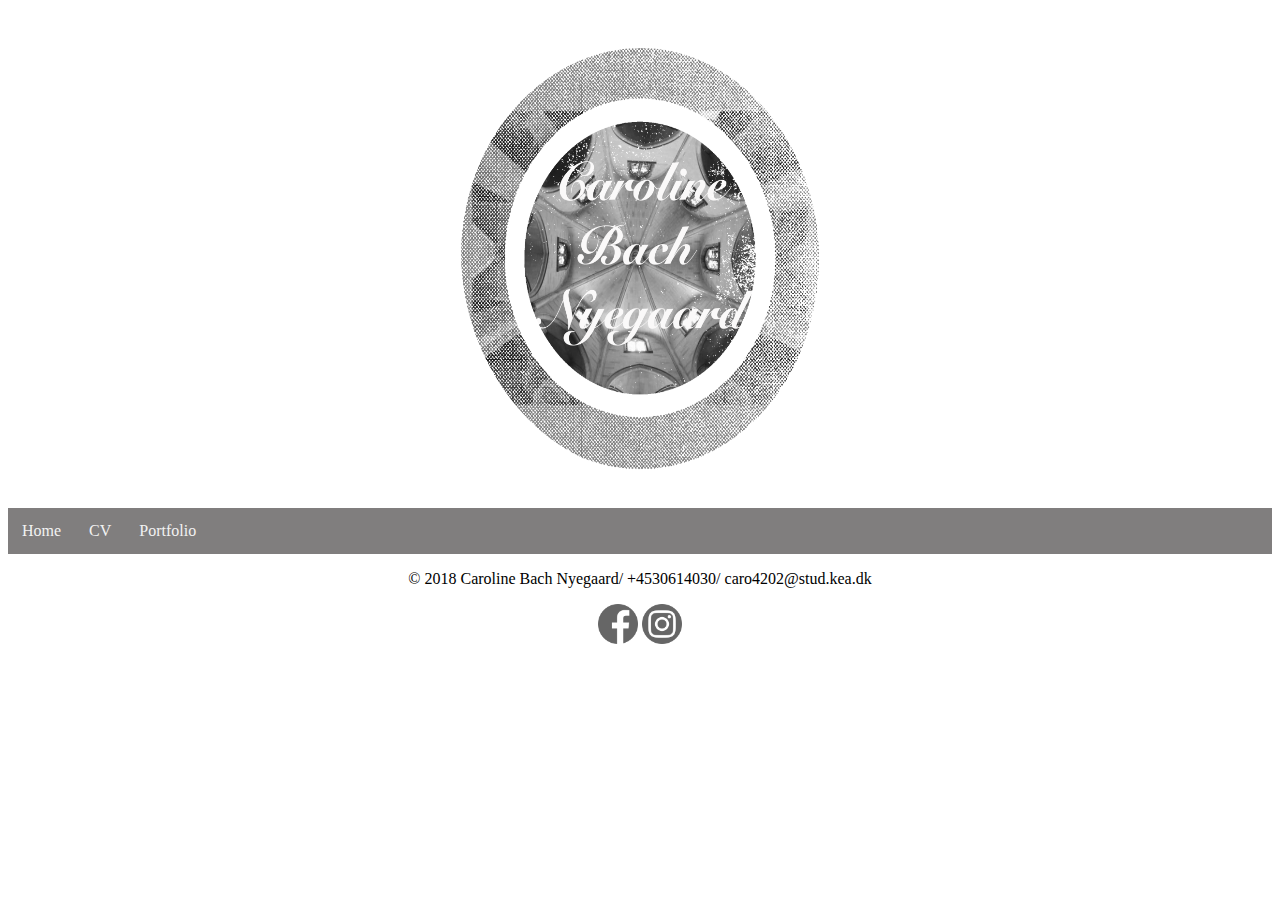
<file: Portfolio 1 semester/index.html>
<!DOCTYPE html>
<html lang="da">

<head>

    <meta charset="UTF-8">
    <title>Caroline Bach Nyegaard</title>
    <link rel="stylesheet" href="main.css" type="text/css">

</head>


<body>

    <header>
        <div class="all">
        </div>

        <nav class="hidden">

        </nav>

        <div class="logo"><img src="logo2.png" alt="logo" width="600" height="500"></div>
    </header>

    <div id="navbar">
        <a href="index.html">Home</a>
        <a href="cv.html">CV</a>
        <a href="portfolio.html">Portfolio</a>
    </div>


    <section id="tema1">

    </section>

    <section id="tema2">

    </section>

    <section id="tema3">

    </section>

    <script src="https://code.jquery.com/jquery-3.3.1.min.js"></script>
    <script src="portfolio.js"></script>




    <footer class="footer">
        <p>
            © 2018 Caroline Bach Nyegaard/ +4530614030/ caro4202@stud.kea.dk
        </p>
        <p>
            <a href="https://www.facebook.com/caroline.nyegaard" target="_blank"><img src="facebook1.png"></a>
            <a href="https://www.instagram.com/carolinebachn/" target="_blank"><img src="instagram1.png"></a>
        </p>
    </footer>
</body>

</html>
</file>
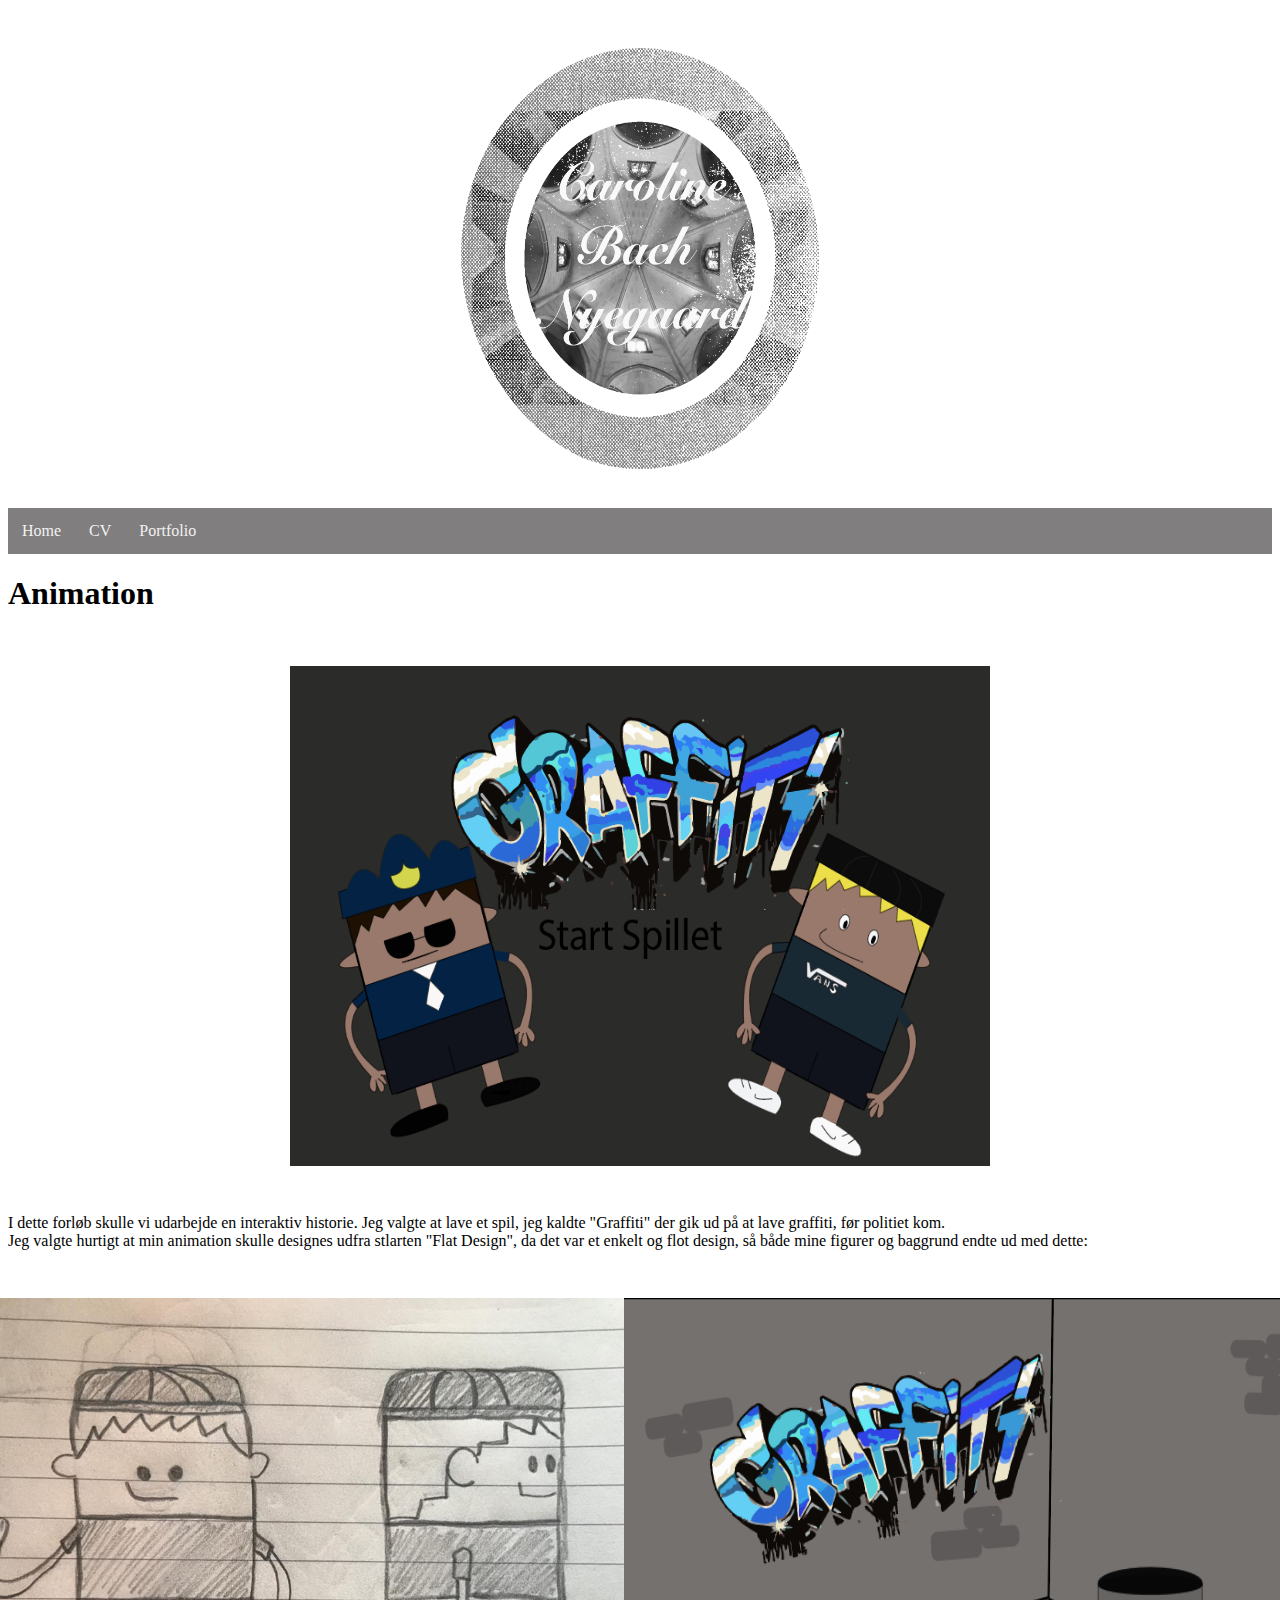
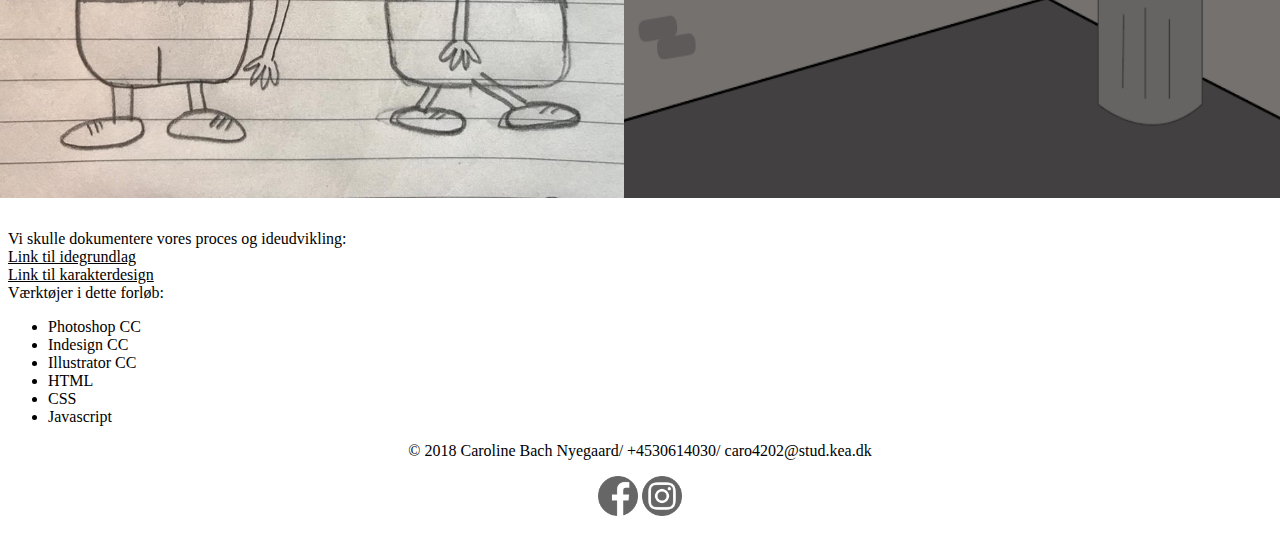
<file: Portfolio 1 semester/animation.html>
<!DOCTYPE html>
<html lang="da">

<head>

    <meta charset="UTF-8">
    <title>Caroline Bach Nyegaard</title>
    <link rel="stylesheet" href="main.css" type="text/css">

</head>


<body>

    <header>
        <div class="all">
        </div>

        <nav class="hidden">

        </nav>

        <div class="logo"><img src="logo2.png" alt="logo" width="600" height="500"></div>
    </header>

    <div id="navbar">
        <a href="index.html">Home</a>
        <a href="cv.html">CV</a>
        <a href="portfolio.html">Portfolio</a>
    </div>


    <section id="tema1">

    </section>

    <section id="tema2">

    </section>

    <section id="tema3">

    </section>

    <script src="https://code.jquery.com/jquery-3.3.1.min.js"></script>
    <script src="portfolio.js"></script>
    <h1>Animation</h1>
    <div class="animationbillede">
        <img src="graffitispil.png" width="700" height="500"> </div>
    <p>
        I dette forløb skulle vi udarbejde en interaktiv historie. Jeg valgte at lave et spil, jeg kaldte "Graffiti" der gik ud på at lave graffiti, før politiet kom. <br> Jeg valgte hurtigt at min animation skulle designes udfra stlarten "Flat Design", da det var et enkelt og flot design, så både mine figurer og baggrund endte ud med dette:
    </p>
    <div class="animationbillede1">
        <img src="flatdesign1.jpg" width="700" height="500">
        <img src="animationbaggrund.png" width="700" height="500"> </div>


    Vi skulle dokumentere vores proces og ideudvikling:
    <div class="links4">
        <a href="02-01-01-idegrundlag-caroline.pdf">Link til idegrundlag</a> <br>
        <a href="02_01_02_karakterdesign_caroline.pdf">Link til karakterdesign</a>
    </div>

    Værktøjer i dette forløb:
    <ul>
        <li>Photoshop CC</li>
        <li>Indesign CC</li>
        <li>Illustrator CC</li>
        <li>HTML</li>
        <li>CSS</li>
        <li>Javascript</li>
    </ul>




    <footer class="footer">
        <p>
            © 2018 Caroline Bach Nyegaard/ +4530614030/ caro4202@stud.kea.dk
        </p>
        <p>
            <a href="https://www.facebook.com/caroline.nyegaard" target="_blank"><img src="facebook1.png"></a>
            <a href="https://www.instagram.com/carolinebachn/" target="_blank"><img src="instagram1.png"></a>
        </p>
    </footer>
</body>

</html>
</file>
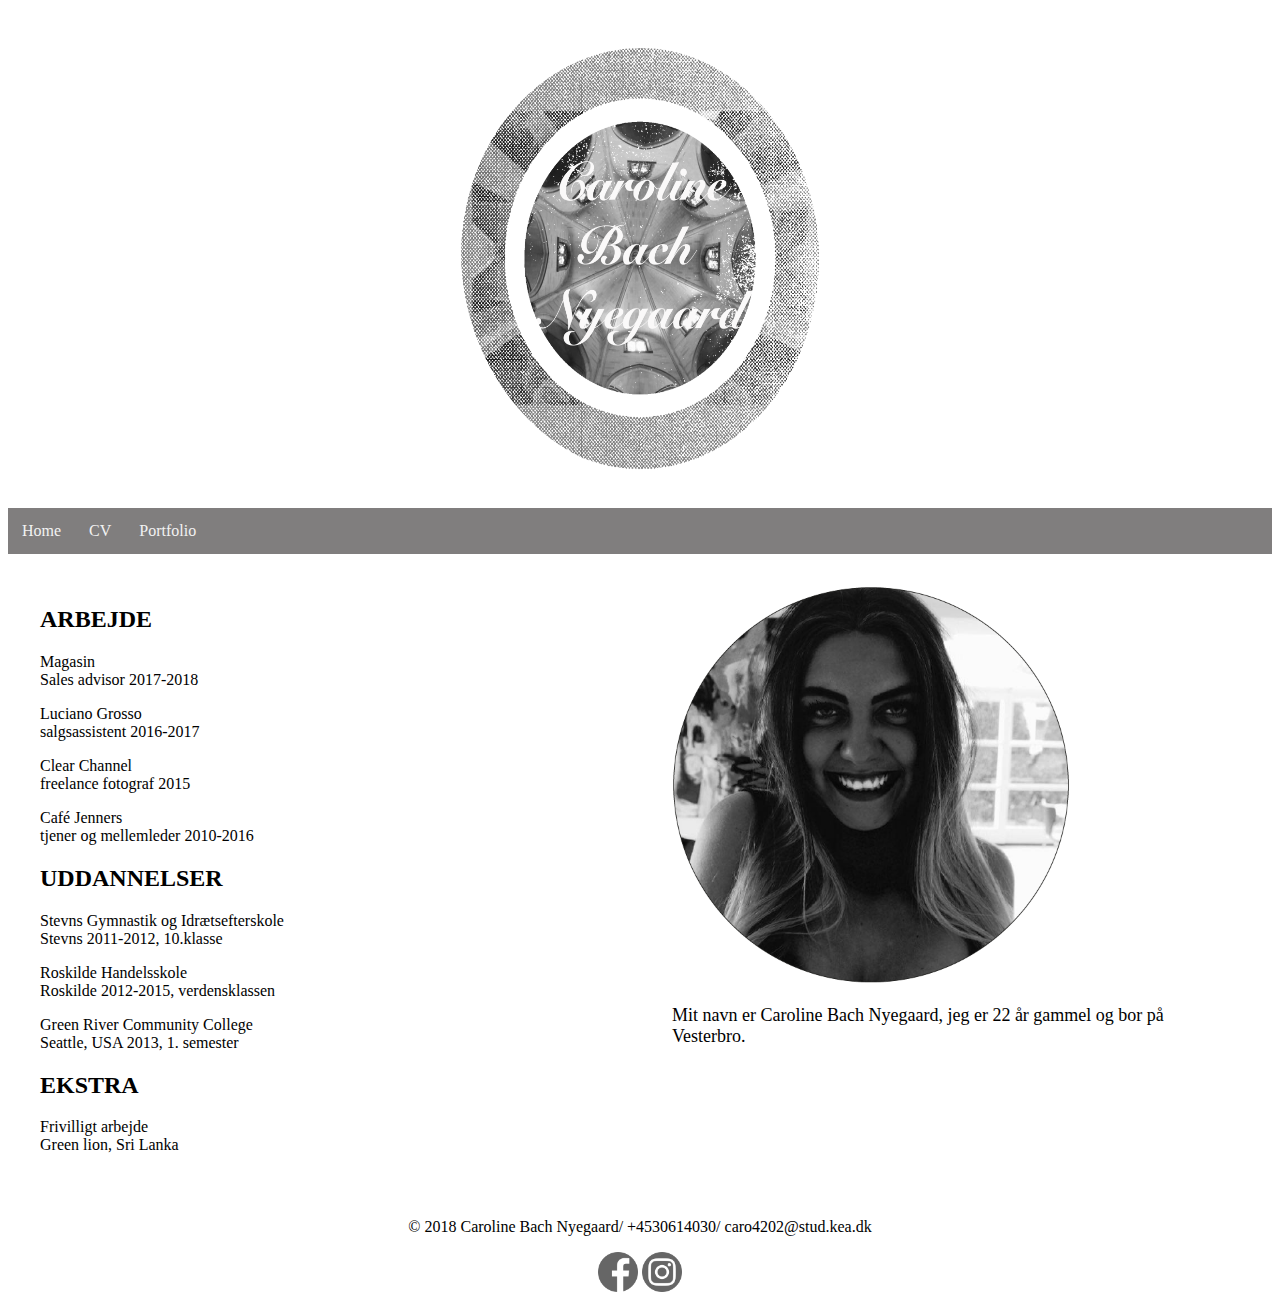
<file: Portfolio 1 semester/cv.html>
<!DOCTYPE html>
<html lang="da">

<head>

    <meta charset="UTF-8">
    <title>Caroline Bach Nyegaard</title>
    <link rel="stylesheet" href="main.css" type="text/css">

</head>


<body>

    <header>
        <div class="all">
        </div>

        <nav class="hidden">

        </nav>

        <div class="logo"><img src="logo2.png" alt="logo" width="600" height="500"></div>
    </header>

    <div id="navbar">
        <a href="index.html">Home</a>
        <a href="cv.html">CV</a>
        <a href="portfolio.html">Portfolio</a>
    </div>

    <div class="overskift">

    </div>

    <section id="CV">
        <div class="sectionwrapper">
            <div class="CV_ME">
                <img src="billedemig1.png">
                <p>Mit navn er Caroline Bach Nyegaard, jeg er 22 år gammel og bor på Vesterbro.</p>

            </div>
            <div class="CV_work">

                <h2>ARBEJDE</h2>
                <p>Magasin <br> Sales advisor 2017-2018</p>
                <p>Luciano Grosso <br> salgsassistent 2016-2017 </p>
                <p>Clear Channel <br> freelance fotograf 2015 </p>
                <p>Café Jenners <br>tjener og mellemleder 2010-2016 </p>
                <h2>UDDANNELSER</h2>
                <p>Stevns Gymnastik og Idrætsefterskole<br> Stevns 2011-2012, 10.klasse </p>
                <p>Roskilde Handelsskole <br> Roskilde 2012-2015, verdensklassen </p>
                <p>Green River Community College <br> Seattle, USA 2013, 1. semester </p>
                <h2>EKSTRA</h2>
                <p>Frivilligt arbejde <br> Green lion, Sri Lanka </p>

            </div>


        </div>

    </section>


    <section id="tema1">

    </section>

    <section id="tema2">

    </section>

    <section id="tema3">

    </section>

    <script src="https://code.jquery.com/jquery-3.3.1.min.js"></script>
    <script src="portfolio.js"></script>




<footer class="footer">
        <p>
            © 2018 Caroline Bach Nyegaard/ +4530614030/ caro4202@stud.kea.dk
        </p>
        <p>
            <a href="https://www.facebook.com/caroline.nyegaard" target="_blank"><img src="facebook1.png"></a>
            <a href="https://www.instagram.com/carolinebachn/" target="_blank"><img src="instagram1.png"></a>
        </p>
    </footer>


</body>

</html>
</file>
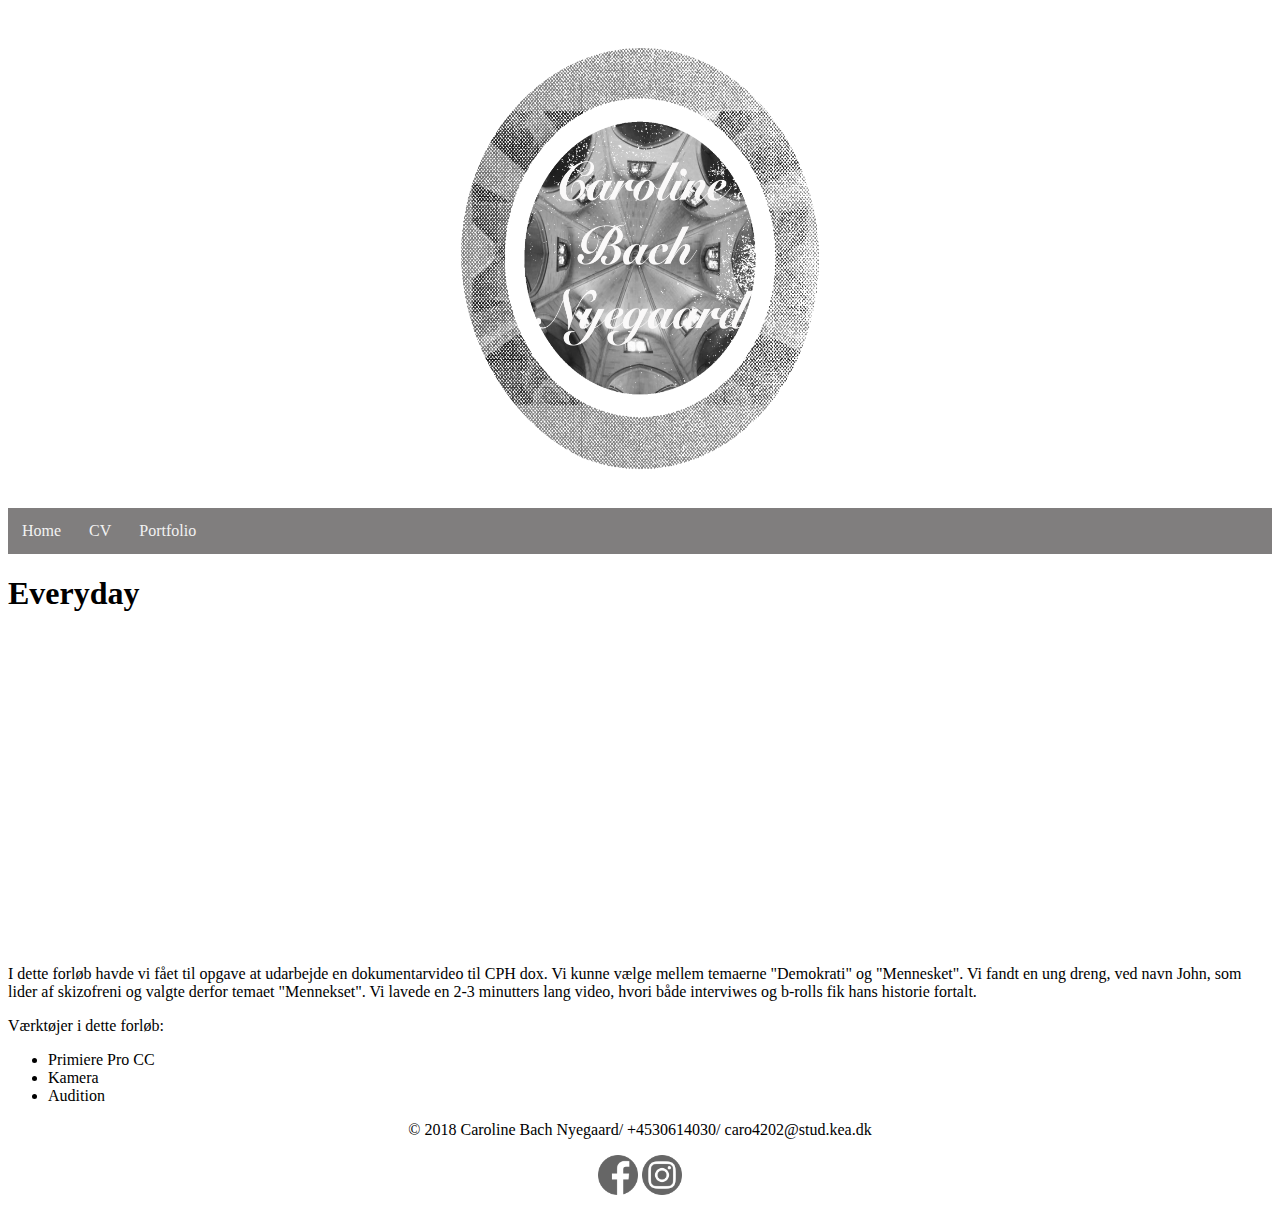
<file: Portfolio 1 semester/everyday.html>
<!DOCTYPE html>
<html lang="da">

<head>

    <meta charset="UTF-8">
    <title>Caroline Bach Nyegaard</title>
    <link rel="stylesheet" href="main.css" type="text/css">

</head>


<body>

    <header>
        <div class="all">
        </div>

        <nav class="hidden">

        </nav>

        <div class="logo"><img src="logo2.png" alt="logo" width="600" height="500"></div>
    </header>

    <div id="navbar">
        <a href="index.html">Home</a>
        <a href="cv.html">CV</a>
        <a href="portfolio.html">Portfolio</a>
    </div>


    <section id="tema1">

    </section>

    <section id="tema2">

    </section>

    <section id="tema3">

    </section>

    <script src="https://code.jquery.com/jquery-3.3.1.min.js"></script>
    <script src="portfolio.js"></script>
    <h1>Everyday</h1>

    <div class="youtube1">
        <iframe width="560" height="315" src="https://www.youtube.com/embed/_c2AYSoemI0" frameborder="0" allow="autoplay; encrypted-media" allowfullscreen></iframe> </div>
    <p>
        I dette forløb havde vi fået til opgave at udarbejde en dokumentarvideo til CPH dox. Vi kunne vælge mellem temaerne "Demokrati" og "Mennesket". Vi fandt en ung dreng, ved navn John, som lider af skizofreni og valgte derfor temaet "Mennekset". Vi lavede en 2-3 minutters lang video, hvori både interviwes og b-rolls fik hans historie fortalt.

    </p>

    Værktøjer i dette forløb:
    <ul>
        <li>Primiere Pro CC</li>
        <li>Kamera</li>
        <li>Audition</li>

    </ul>






    <footer class="footer">
        <p>
            © 2018 Caroline Bach Nyegaard/ +4530614030/ caro4202@stud.kea.dk
        </p>
        <p>
            <a href="https://www.facebook.com/caroline.nyegaard" target="_blank"><img src="facebook1.png"></a>
            <a href="https://www.instagram.com/carolinebachn/" target="_blank"><img src="instagram1.png"></a>
        </p>
    </footer>
</body>

</html>
</file>
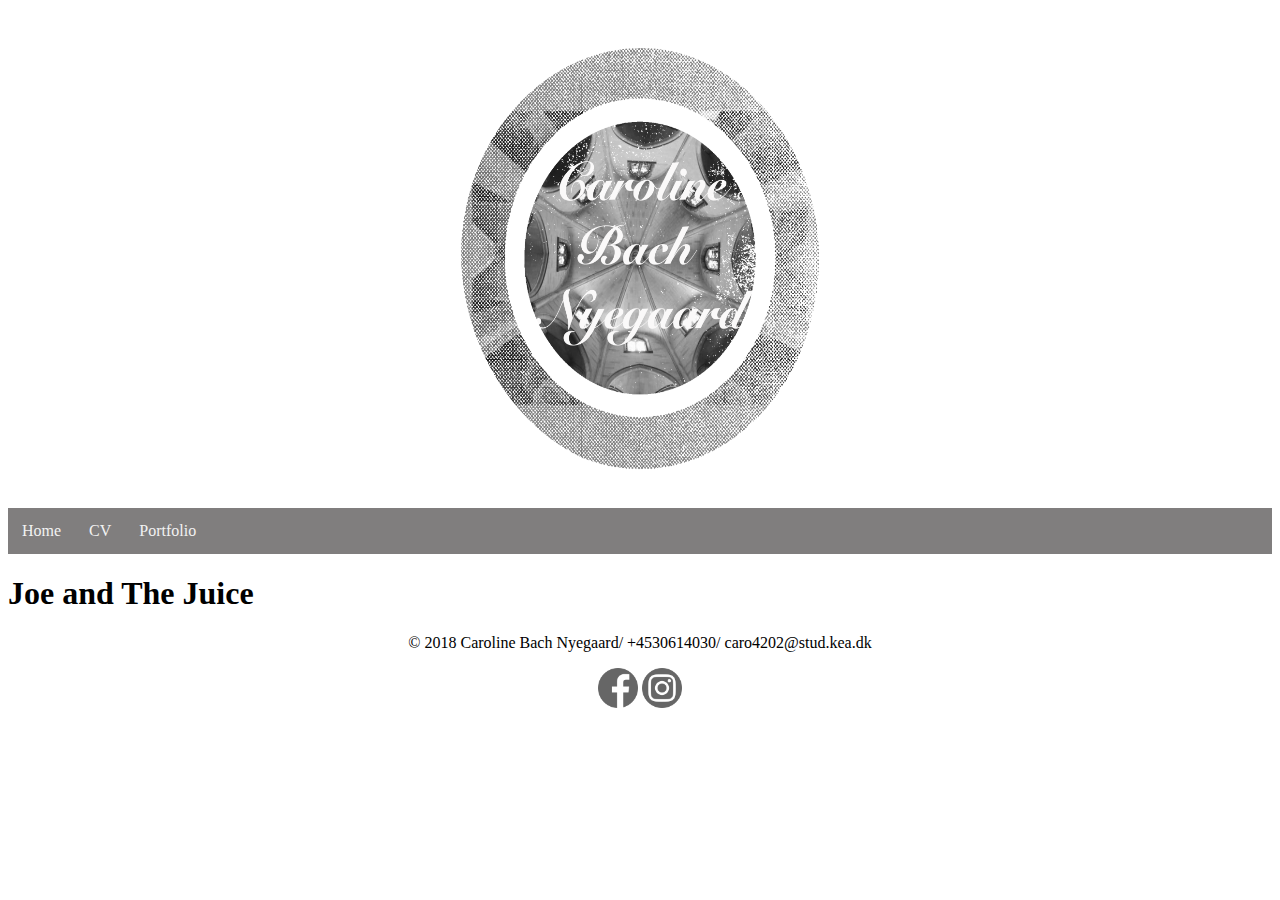
<file: Portfolio 1 semester/joeandthejuice.html>
<!DOCTYPE html>
<html lang="da">

<head>

    <meta charset="UTF-8">
    <title>Caroline Bach Nyegaard</title>
    <link rel="stylesheet" href="main.css" type="text/css">

</head>


<body>

    <header>
        <div class="all">
        </div>

        <nav class="hidden">

        </nav>

        <div class="logo"><img src="logo2.png" alt="logo" width="600" height="500"></div>
    </header>

    <div id="navbar">
        <a href="index.html">Home</a>
        <a href="cv.html">CV</a>
        <a href="portfolio.html">Portfolio</a>
    </div>


    <section id="tema1">

    </section>

    <section id="tema2">

    </section>

    <section id="tema3">

    </section>

    <script src="https://code.jquery.com/jquery-3.3.1.min.js"></script>
    <script src="portfolio.js"></script>
    <h1>Joe and The Juice</h1>
    <p>

    </p>




    <footer class="footer">
        <p>
            © 2018 Caroline Bach Nyegaard/ +4530614030/ caro4202@stud.kea.dk
        </p>
        <p>
            <a href="https://www.facebook.com/caroline.nyegaard" target="_blank"><img src="facebook1.png"></a>
            <a href="https://www.instagram.com/carolinebachn/" target="_blank"><img src="instagram1.png"></a>
        </p>
    </footer>
</body>

</html>
</file>
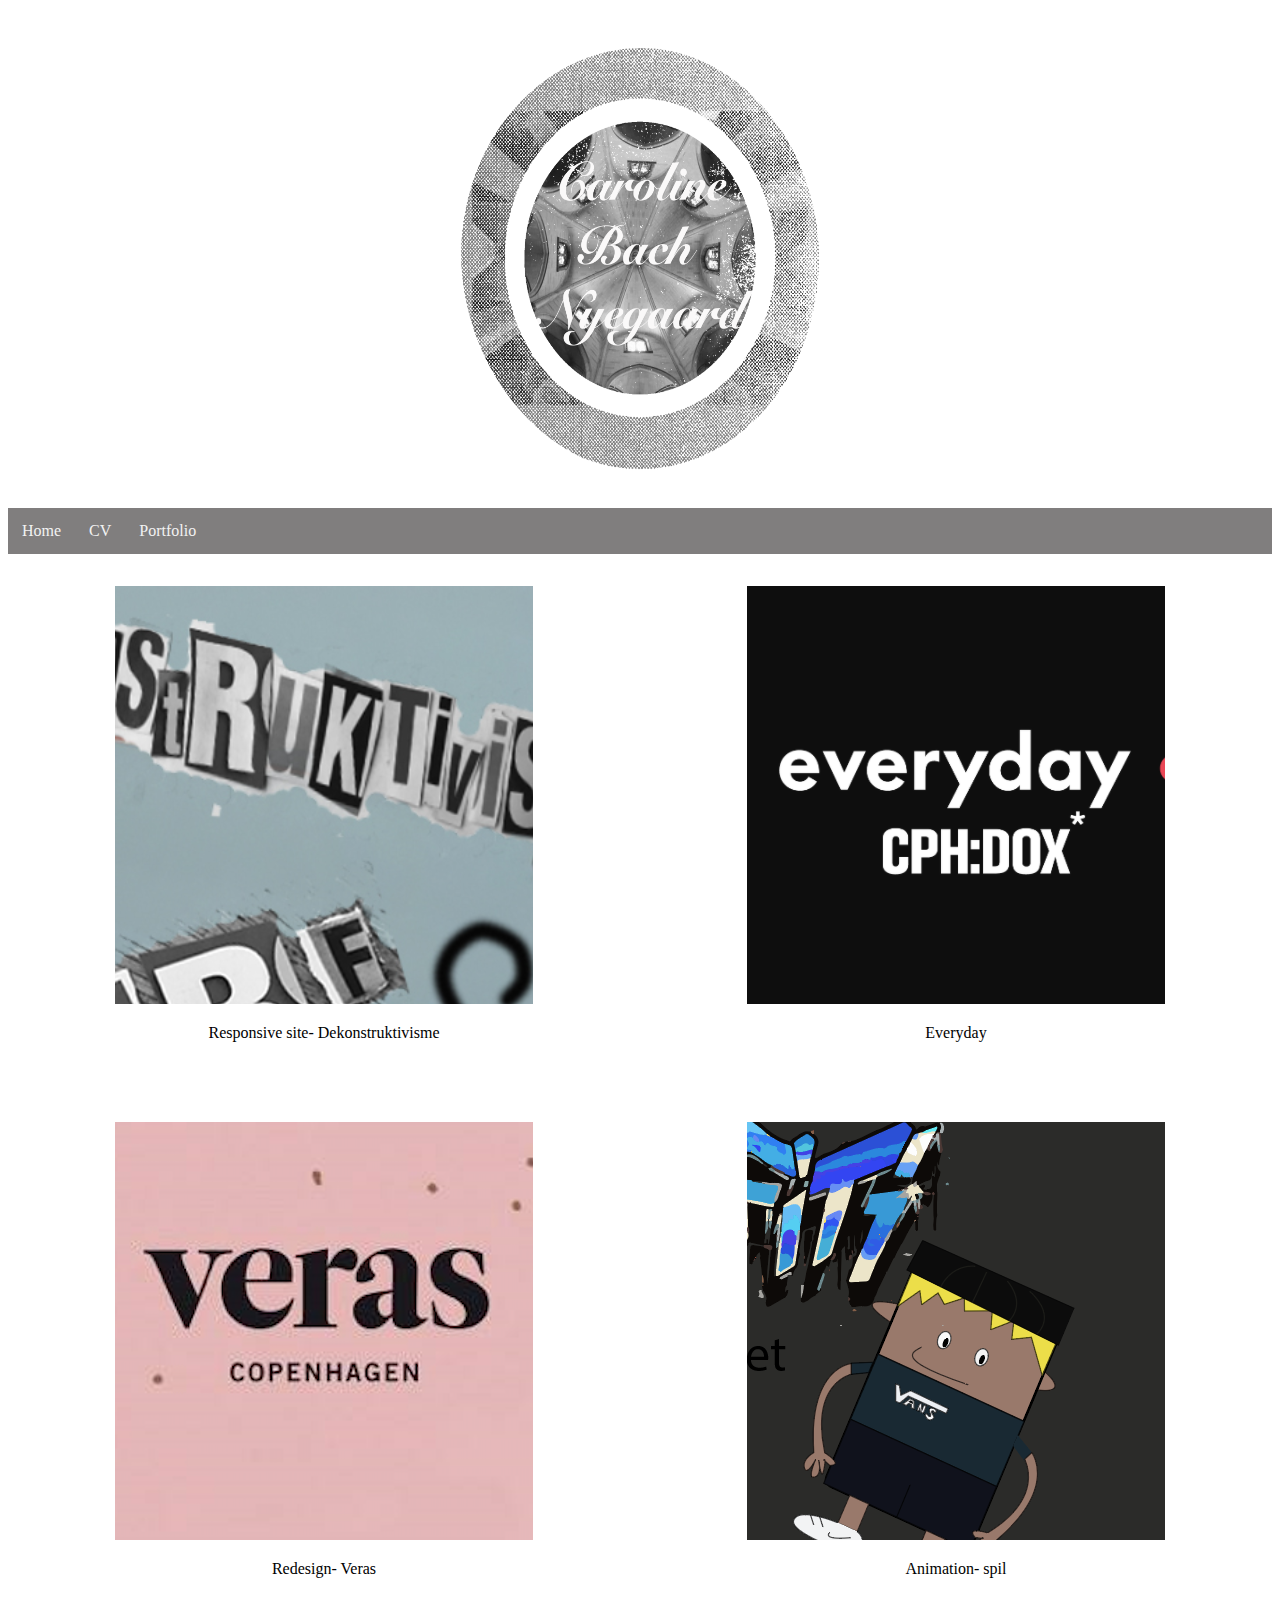
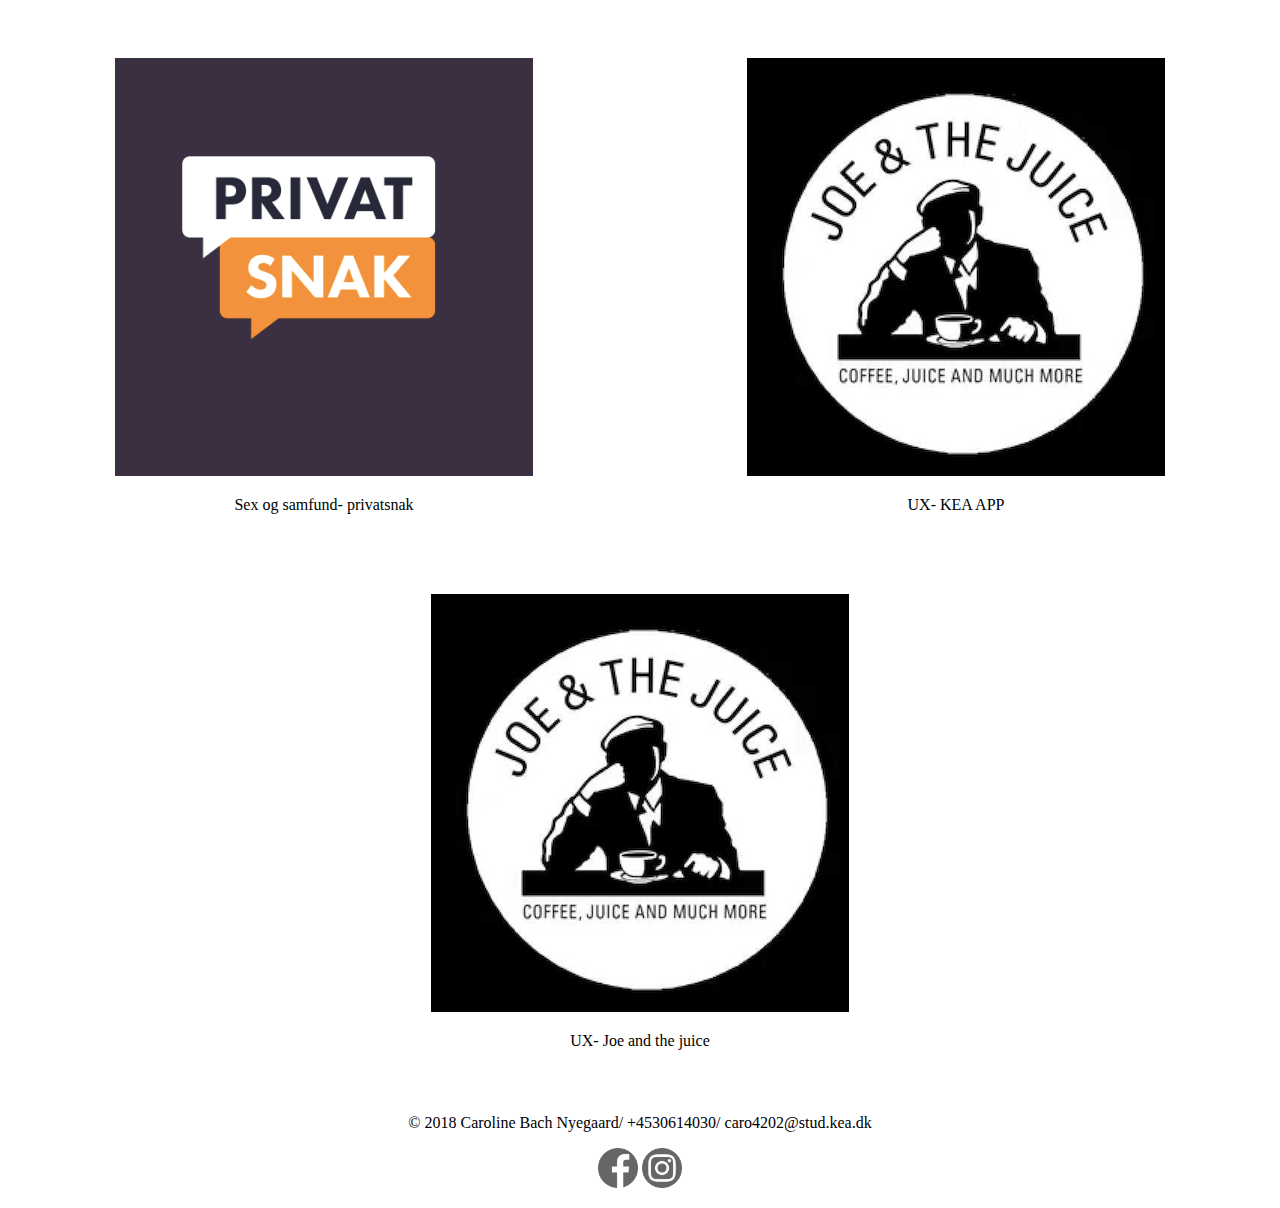
<file: Portfolio 1 semester/portfolio.html>
<!DOCTYPE html>
<html lang="da">

<head>

    <meta charset="UTF-8">
    <title>Caroline Bach Nyegaard</title>
    <link rel="stylesheet" href="main.css" type="text/css">

</head>


<body>

    <header>
        <div class="all">
        </div>

        <nav class="hidden">

        </nav>

        <div class="logo"><img src="logo2.png" alt="logo" width="600" height="500"></div>
    </header>

    <div id="navbar">
        <a href="index.html">Home</a>
        <a href="cv.html">CV</a>
        <a href="portfolio.html">Portfolio</a>
    </div>
    <section id="portfolio">
        <div class="sectionwrapper">

            <div class="responsive_site">
                <a href="responsive.html"><img src="dekonstruktivisme1.png"></a>
                <p>Responsive site- Dekonstruktivisme</p>
            </div>
            <div class="everyday">
                <a href="everyday.html"><img src="everyday.png"></a>
                <p>Everyday</p>
            </div>
            <div class="redesign">
                <a href="redesign.html"><img src="veras1.png"></a>
                <p>Redesign- Veras</p>
            </div>
            <div class="animation">
                <a href="animation.html"><img src="animation.png"></a>
                <p>Animation- spil</p>
            </div>
            <div class="privatsnak">
                <a href="privatsnak.html"><img src="privatsnak.png"></a>
                <p>Sex og samfund- privatsnak</p>
            </div>
            <div class="kea-app">
                <a href="kea-app"><img src="joeandthejuice2.png"></a>
                <p>UX- KEA APP</p>
            </div>

            <div class="joeandthejuice">
                <a href="joeandthejuice.html"><img src="joeandthejuice2.png"></a>
                <p>UX- Joe and the juice</p>
            </div>







        </div>

    </section>


    <section id="tema1">

    </section>

    <section id="tema2">

    </section>

    <section id="tema3">

    </section>

    <script src="https://code.jquery.com/jquery-3.3.1.min.js"></script>
    <script src="portfolio.js"></script>




    <footer class="footer">
        <p>
            © 2018 Caroline Bach Nyegaard/ +4530614030/ caro4202@stud.kea.dk
        </p>
        <p>
            <a href="https://www.facebook.com/caroline.nyegaard" target="_blank"><img src="facebook1.png"></a>
            <a href="https://www.instagram.com/carolinebachn/" target="_blank"><img src="instagram1.png"></a>
        </p>
    </footer>
</body>

</html>
</file>
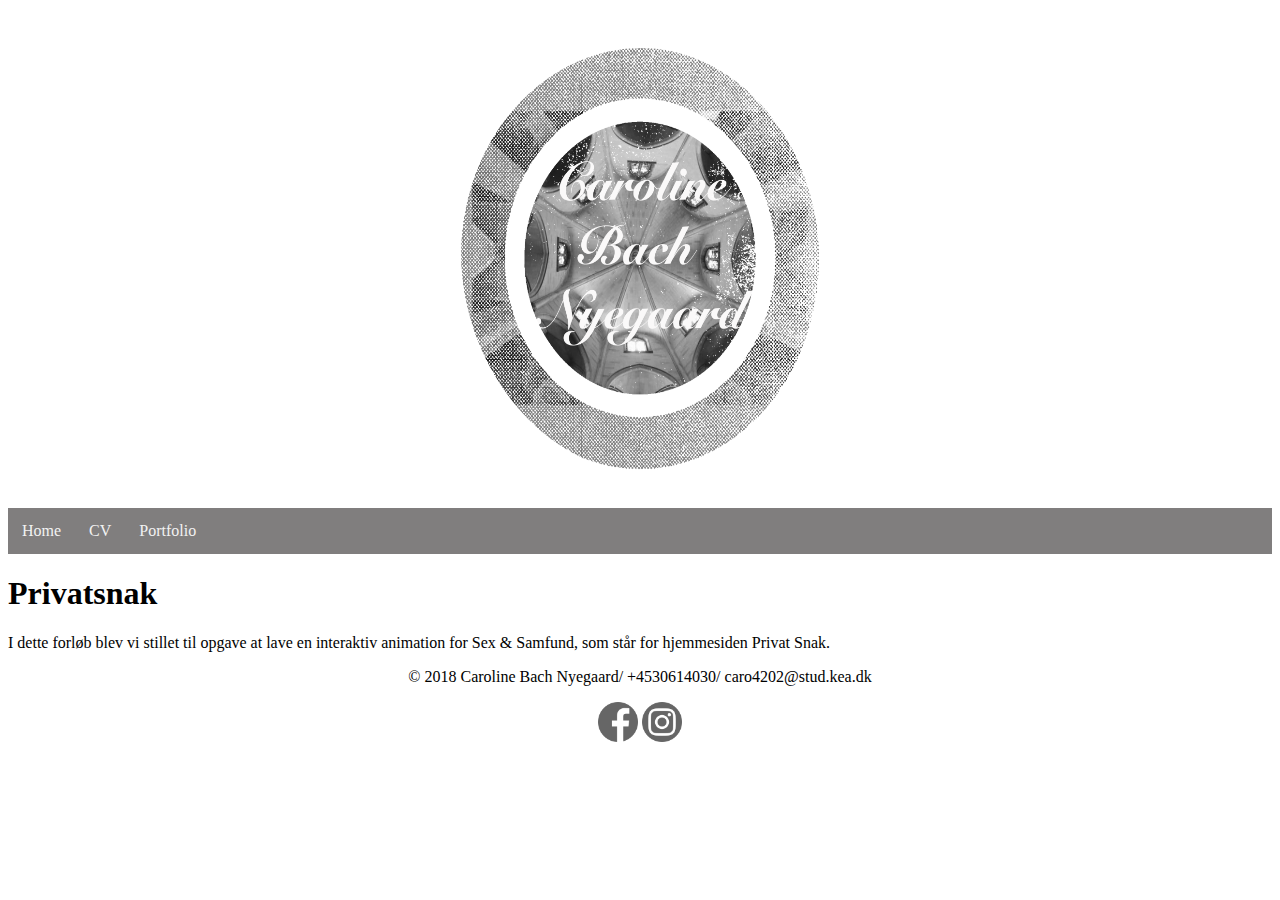
<file: Portfolio 1 semester/privatsnak.html>
<!DOCTYPE html>
<html lang="da">

<head>

    <meta charset="UTF-8">
    <title>Caroline Bach Nyegaard</title>
    <link rel="stylesheet" href="main.css" type="text/css">

</head>


<body>

    <header>
        <div class="all">
        </div>

        <nav class="hidden">

        </nav>

        <div class="logo"><img src="logo2.png" alt="logo" width="600" height="500"></div>
    </header>

    <div id="navbar">
        <a href="index.html">Home</a>
        <a href="cv.html">CV</a>
        <a href="portfolio.html">Portfolio</a>
    </div>


    <section id="tema1">

    </section>

    <section id="tema2">

    </section>

    <section id="tema3">

    </section>

    <script src="https://code.jquery.com/jquery-3.3.1.min.js"></script>
    <script src="portfolio.js"></script>
    <h1>Privatsnak</h1>
    <p>
        I dette forløb blev vi stillet til opgave at lave en interaktiv animation for Sex & Samfund, som står for hjemmesiden Privat Snak.
    </p>




    <footer class="footer">
        <p>
            © 2018 Caroline Bach Nyegaard/ +4530614030/ caro4202@stud.kea.dk
        </p>
        <p>
            <a href="https://www.facebook.com/caroline.nyegaard" target="_blank"><img src="facebook1.png"></a>
            <a href="https://www.instagram.com/carolinebachn/" target="_blank"><img src="instagram1.png"></a>
        </p>
    </footer>
</body>

</html>
</file>
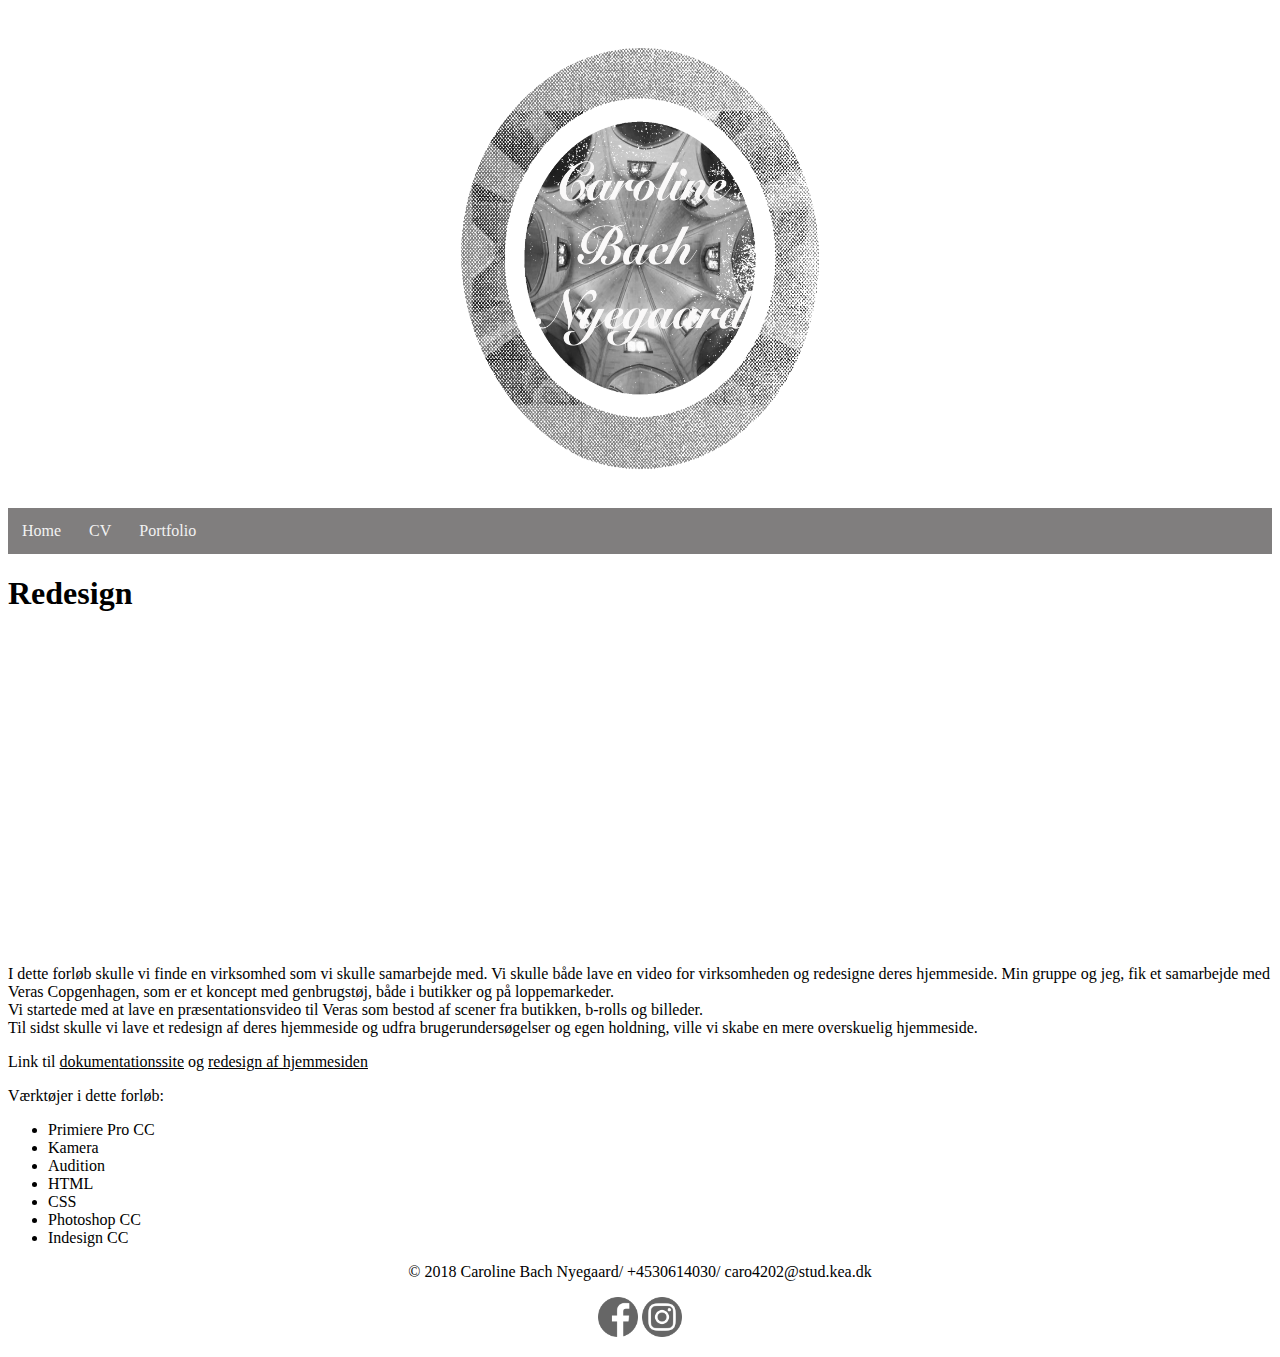
<file: Portfolio 1 semester/redesign.html>
<!DOCTYPE html>
<html lang="da">

<head>

    <meta charset="UTF-8">
    <title>Caroline Bach Nyegaard</title>
    <link rel="stylesheet" href="main.css" type="text/css">

</head>


<body>

    <header>
        <div class="all">
        </div>

        <nav class="hidden">

        </nav>

        <div class="logo"><img src="logo2.png" alt="logo" width="600" height="500"></div>
    </header>

    <div id="navbar">
        <a href="index.html">Home</a>
        <a href="cv.html">CV</a>
        <a href="portfolio.html">Portfolio</a>
    </div>


    <section id="tema1">

    </section>

    <section id="tema2">

    </section>

    <section id="tema3">

    </section>

    <script src="https://code.jquery.com/jquery-3.3.1.min.js"></script>
    <script src="portfolio.js"></script>
    <h1>Redesign</h1>
    <div class="youtube1"><iframe width="560" height="315" src="https://www.youtube.com/embed/8-y0-cBf9eU" frameborder="0" allow="autoplay; encrypted-media" allowfullscreen></iframe></div>

    <p>
        I dette forløb skulle vi finde en virksomhed som vi skulle samarbejde med. Vi skulle både lave en video for virksomheden og redesigne deres hjemmeside. Min gruppe og jeg, fik et samarbejde med Veras Copgenhagen, som er et koncept med genbrugstøj, både i butikker og på loppemarkeder. <br> Vi startede med at lave en præsentationsvideo til Veras som bestod af scener fra butikken, b-rolls og billeder. <br> Til sidst skulle vi lave et redesign af deres hjemmeside og udfra brugerundersøgelser og egen holdning, ville vi skabe en mere overskuelig hjemmeside.

    </p>
    <div class="links2">
        <p>Link til
            <a href="http://carolinebachnyegaard.dk/kea/03-content/03-redesign/">dokumentationssite</a> og
            <a href="http://camilla-pedersen.dk/kea/03-content/03-redesign/index.html">redesign af hjemmesiden</a>
        </p>
    </div>

    Værktøjer i dette forløb:
    <ul>
        <li>Primiere Pro CC</li>
        <li>Kamera</li>
        <li>Audition</li>
        <li>HTML</li>
        <li>CSS</li>
        <li>Photoshop CC</li>
        <li>Indesign CC</li>

    </ul>



    <footer class="footer">
        <p>
            © 2018 Caroline Bach Nyegaard/ +4530614030/ caro4202@stud.kea.dk
        </p>
        <p>
            <a href="https://www.facebook.com/caroline.nyegaard" target="_blank"><img src="facebook1.png"></a>
            <a href="https://www.instagram.com/carolinebachn/" target="_blank"><img src="instagram1.png"></a>
        </p>
    </footer>
</body>

</html>
</file>
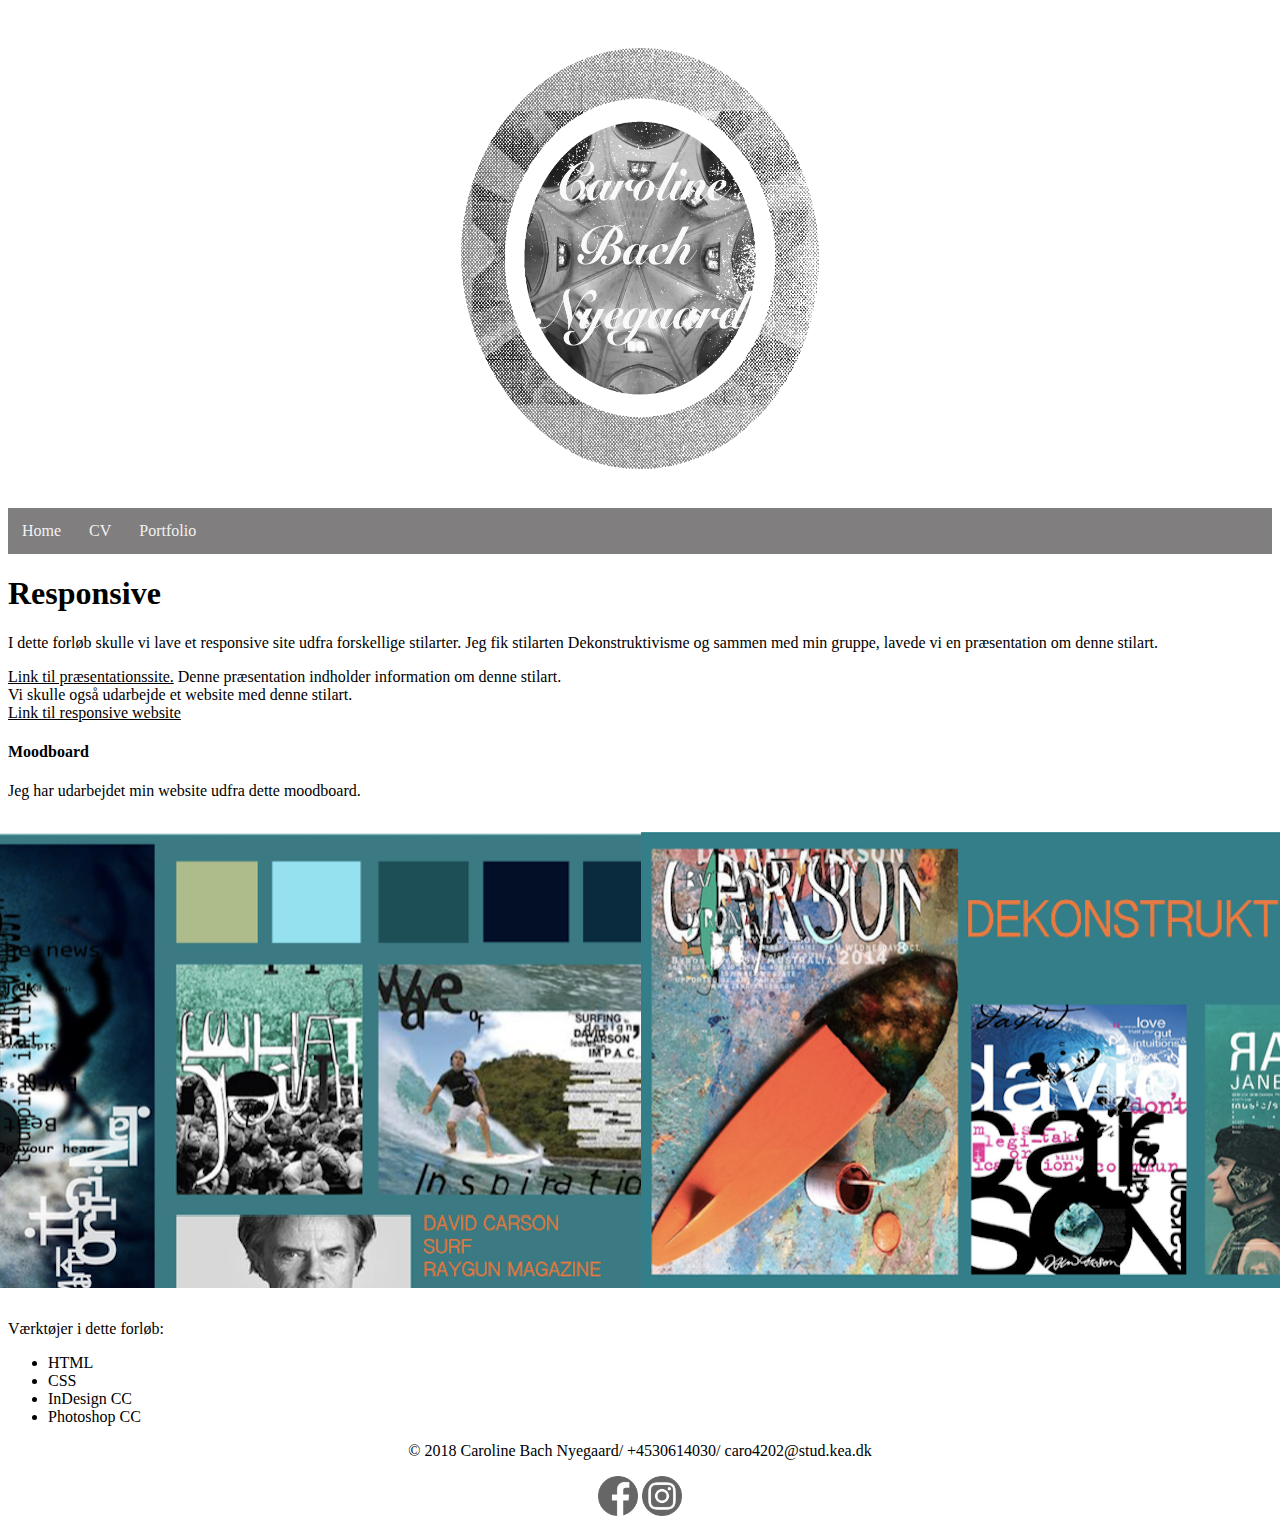
<file: Portfolio 1 semester/responsive.html>
<!DOCTYPE html>
<html lang="da">

<head>

    <meta charset="UTF-8">
    <title>Caroline Bach Nyegaard</title>
    <link rel="stylesheet" href="main.css" type="text/css">

</head>


<body>

    <header>
        <div class="all">
        </div>

        <nav class="hidden">

        </nav>

        <div class="logo"><img src="logo2.png" alt="logo" width="600" height="500"></div>
    </header>

    <div id="navbar">
        <a href="index.html">Home</a>
        <a href="cv.html">CV</a>
        <a href="portfolio.html">Portfolio</a>
    </div>


    <section id="tema1">

    </section>

    <section id="tema2">

    </section>

    <section id="tema3">

    </section>

    <script src="https://code.jquery.com/jquery-3.3.1.min.js"></script>
    <script src="portfolio.js"></script>
    <h1>Responsive</h1>

    <p>
        I dette forløb skulle vi lave et responsive site udfra forskellige stilarter. Jeg fik stilarten Dekonstruktivisme og sammen med min gruppe, lavede vi en præsentation om denne stilart.
        <div class="links"><a href="https://docs.google.com/presentation/d/1_BgE8bM6r1a9ZJbPnCo8iLYflTPDl7gTwy5xCJoAbbQ/edit#slide=id.p">Link til præsentationssite.</a> Denne præsentation indholder information om denne stilart.</div>

        Vi skulle også udarbejde et website med denne stilart.
        <div class="links1"> <a href="http://carolinebachnyegaard.dk/kea/01-web/04-responsive/01_04_04_responsive_v3/">Link til responsive website</a></div>
        <h4>Moodboard</h4> Jeg har udarbejdet min website udfra dette moodboard.

        <div class="moodboard">
            <img src="moodboard4.png">
            <img src="moodboard2.png">
        </div>



        Værktøjer i dette forløb:
        <ul>
            <li>HTML</li>
            <li>CSS</li>
            <li>InDesign CC</li>
            <li>Photoshop CC</li>

        </ul>




        <footer class="footer">
            <p>
                © 2018 Caroline Bach Nyegaard/ +4530614030/ caro4202@stud.kea.dk
            </p>
            <p>
                <a href="https://www.facebook.com/caroline.nyegaard" target="_blank"><img src="facebook1.png"></a>
                <a href="https://www.instagram.com/carolinebachn/" target="_blank"><img src="instagram1.png"></a>
            </p>
        </footer>
</body>

</html>
</file>
<file: Portfolio 1 semester/main.css>
/* Generelle indstillinger*/

.all {
    font-style: italic;
}


/* Navigation burger */

/*.menubutton {
    width: 2em;
    height: 2em;
    border: 1px solid black;

    display: flex;
    flex-direction: column;
    justify-content: space-around;
    align-items: center;

    z-index: 10;
}

.bar {
    width: 1.8em;
    height: 0.5em;
    background-color: black;
}

.kryds .bar1 {

    transform: rotate(45deg) translate(8px, 8px);
}

.kryds .bar2 {
    visibility: hidden;

}

.kryds .bar3 {
    transform: rotate(-45deg) translate(8px, -7px);

}

nav {
    position: absolute;
    width: 100%;
    background-color: aliceblue;
    transform: scaleY(1);
    transform-origin: top;

    transition: transform .5s;
    z-index: 5;
}

.hidden {
    transform: translateY(-200px);
}
/* Navigation slut */

/* Style the navbar */

#navbar {
    overflow: hidden;
    background-color: #807e7e;
}

/* Navbar links */

#navbar a {
    float: left;
    display: block;
    color: #f2f2f2;
    text-align: center;
    padding: 14px;
    text-decoration: none;
}

/* Page content */

.content {
    padding: 16px;
}

/* The sticky class is added to the navbar with JS when it reaches its scroll position */

.sticky {
    position: fixed;
    top: 0;
    width: 100%
}

/* Add some top padding to the page content to prevent sudden quick movement (as the navigation bar gets a new position at the top of the page (position:fixed and top:0) */

.sticky + .content {
    padding-top: 60px;
}

.logo {
    max-width: 50%;
    margin: 0 auto;
    display: flex;
    flex-direction: column;
    align-items: center;

}

#CV .sectionwrapper {
    display: flex;
    flex-wrap: wrap;
    flex-direction: row-reverse;
}

#CV .CV_ME {
    flex-basis: 400px;
    flex-grow: 1;
    margin: 0em;
    padding: 2em;
}

#CV .CV_work {
    flex-basis: 400px;
    flex-grow: 1;
    margin: 0em;
    padding: 2em;
}

.CV_ME img {
    width: 70%;
}

.CV_ME p {
    font-family: ;
    font-size: 18px;

}

.overskift {
    text-align: center;
    color: black;
    font-size: 20px;
    font-family: inherit;
}

.footer img {
    width: 40px;
    opacity: 0.6;
}

.footer {
    text-align: center;
}

/*Portfolio*/

#portfolio {
    text-align: center;
}

#portfolio .sectionwrapper {
    display: flex;
    flex-wrap: wrap;
}

#portfolio .responsive_site {
    flex-basis: 450px;
    flex-grow: 1;
    padding: 2em;
    align-items: center;
}

#portfolio .everyday {
    flex-basis: 450px;
    flex-grow: 1;
    padding: 2em;
    align-items: center;
}

#portfolio .redesign {
    flex-basis: 450px;
    flex-grow: 1;
    padding: 2em;
    align-items: center;
}

#portfolio .animation {
    flex-basis: 450px;
    flex-grow: 1;
    padding: 2em;
    align-items: center;
}

#portfolio .privatsnak {
    flex-basis: 450px;
    flex-grow: 1;
    padding: 2em;
    align-items: center;
}

#portfolio .kea-app {
    flex-basis: 450px;
    flex-grow: 1;
    padding: 2em;
    align-items: center;
}

#portfolio .joeandthejuice {
    flex-basis: 450px;
    flex-grow: 1;
    padding: 2em;
    align-items: center;
}

.youtube1 {
    justify-content: center;
    display: flex;

}


.links a {
    color: black;
}

.moodboard {
    flex-basis: 450px;
    flex-grow: 1;
    padding: 2em;
    display: flex;
    justify-content: center;
}

.links1 a {
    color: black;
}

.links2 a {
    color: black;
}

.animationbillede {
    flex-basis: 450px;
    flex-grow: 1;
    padding: 2em;
    display: flex;
    justify-content: center;
}

.animationbillede1 {
    flex-basis: 450px;
    flex-grow: 1;
    padding: 2em;
    display: flex;
    justify-content: center;
}

.links4 a {
    color: black;
}
</file>
